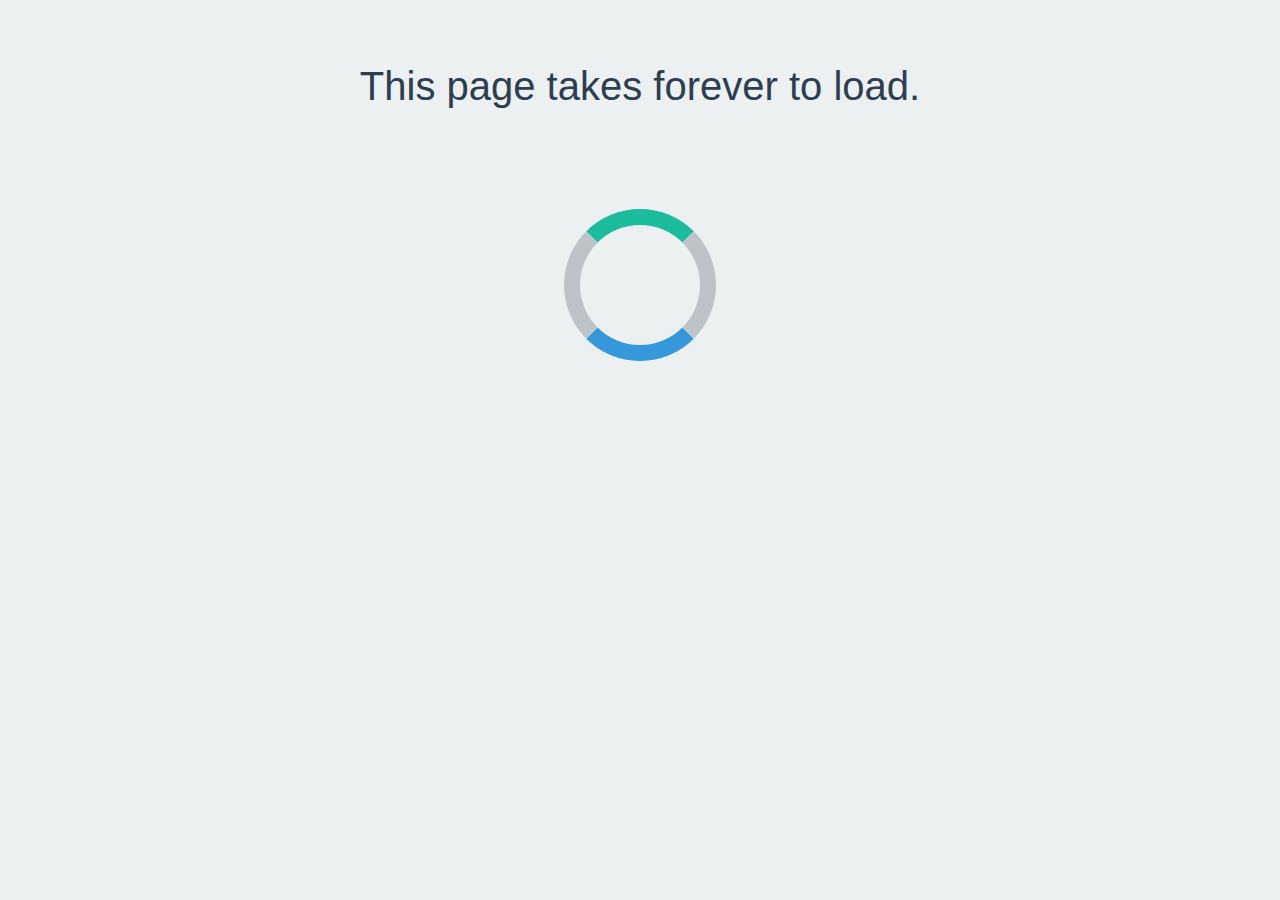
<file: css-loading-icon/index.html>
<!DOCTYPE html>
<html lang="en">
<head>
  <meta charset="UTF-8">
  <meta name="viewport" content="width=device-width, initial-scale=1.0">
  <meta http-equiv="X-UA-Compatible" content="ie=edge">
  <link rel="stylesheet" href="main.css">
  <title>CSS Loading Icon</title>
</head>
<body>
  <div class="container">
    <h1>This page takes forever to load.</h1>
    <div class="loader"></div>
    <h2>It never loads, you silly goose!</h2>
  </div>
</body>
</html>
</file>
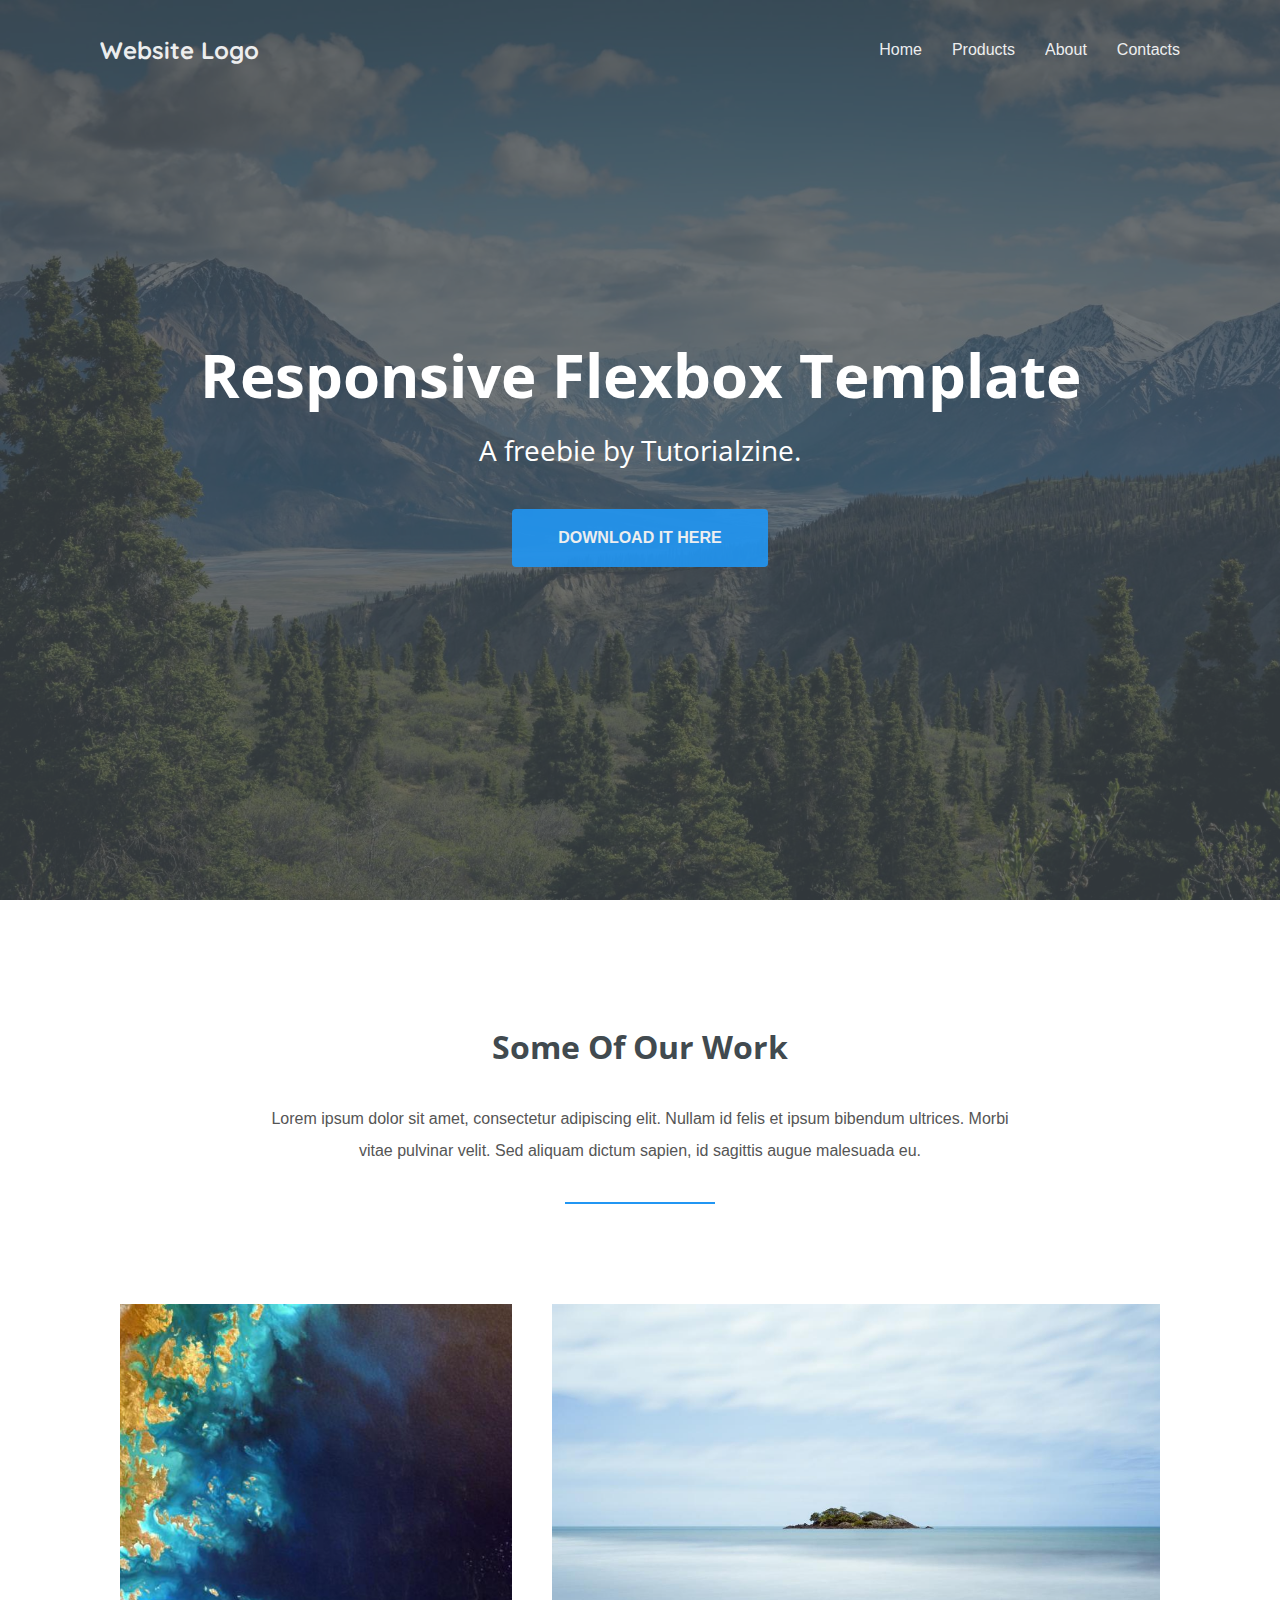
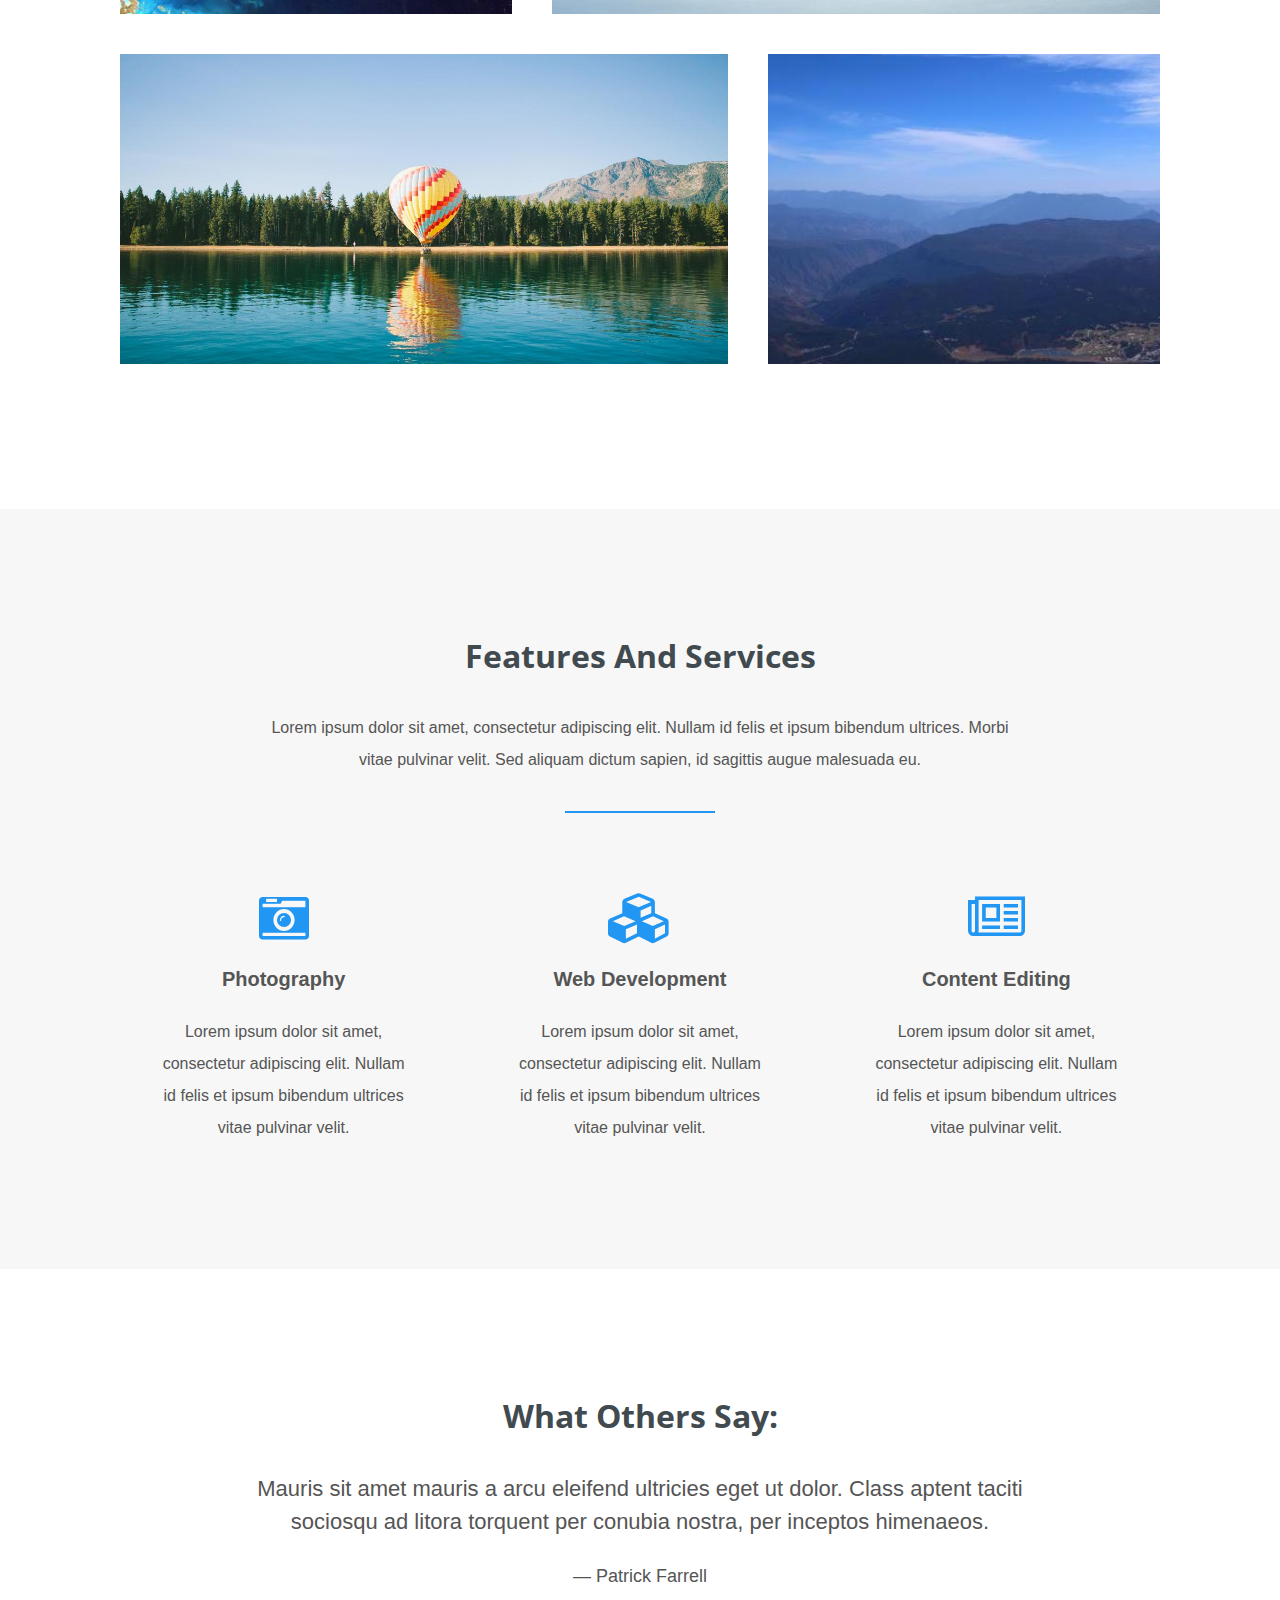
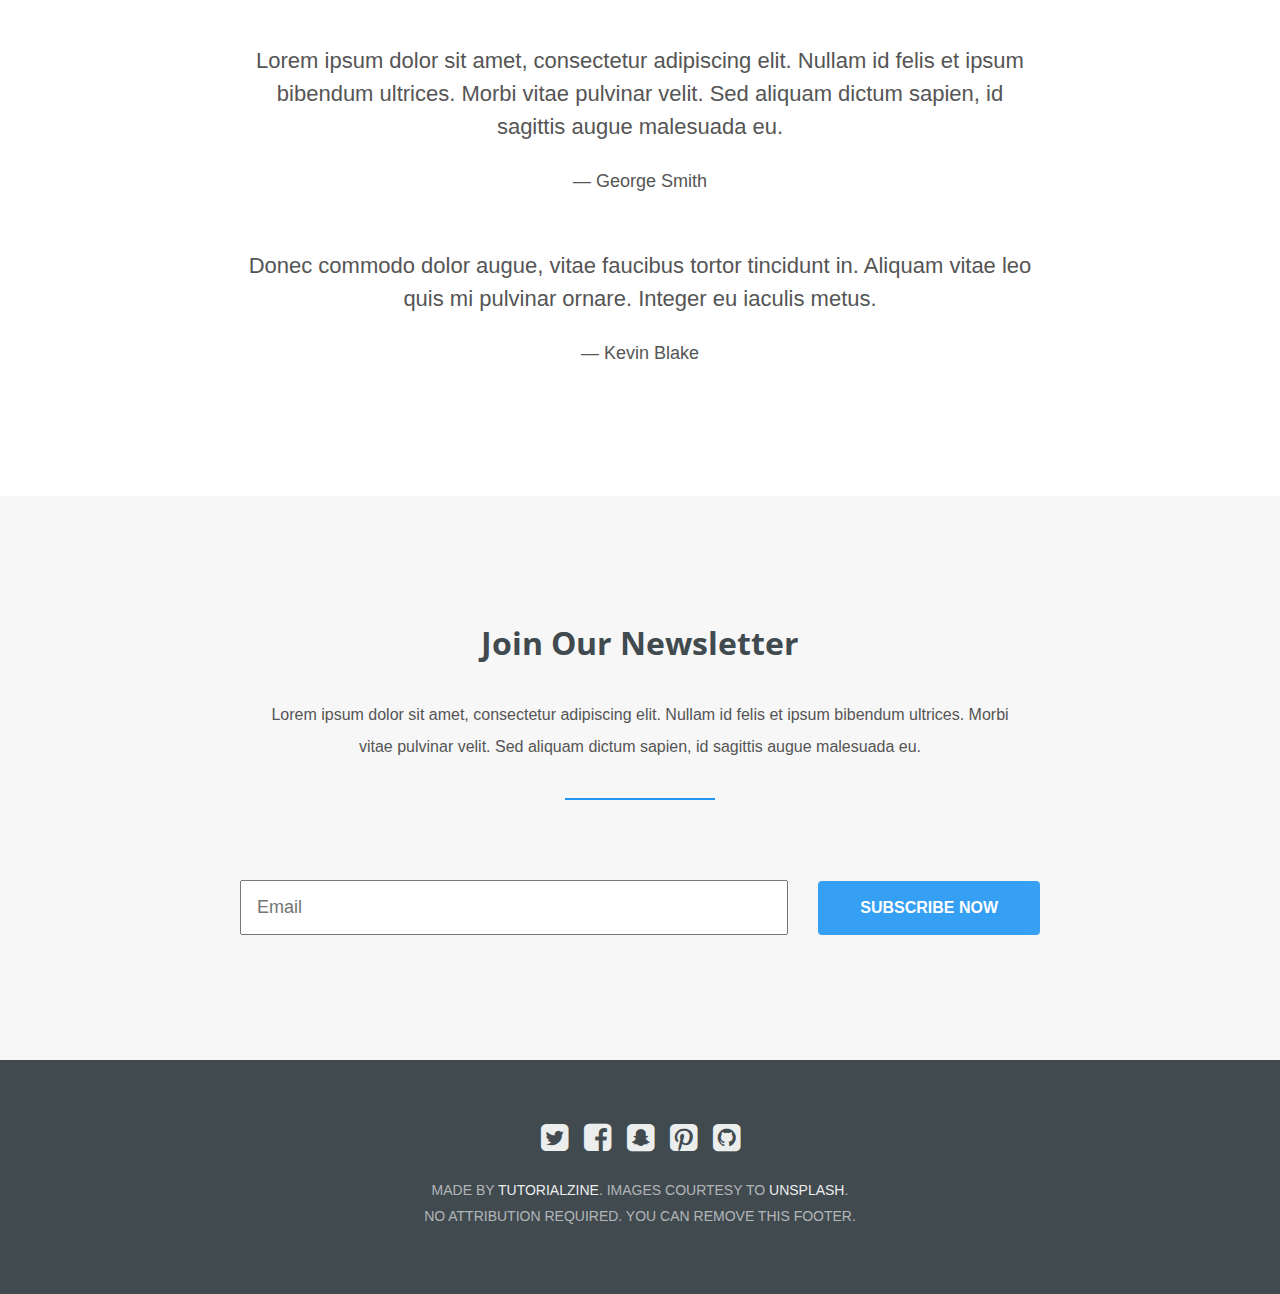
<file: flexbox-template/index.html>
<!DOCTYPE html>
<html>
<head>
    <meta charset="utf-8">
    <meta http-equiv="X-UA-Compatible" content="IE=edge">
    <meta name="viewport" content="width=device-width, initial-scale=1">
    <title>Responsive Landing Page Template With Flexbox</title>

	<link href="https://fonts.googleapis.com/css?family=Open+Sans" rel="stylesheet">
	<link href="https://fonts.googleapis.com/css?family=Quicksand" rel="stylesheet">
    <link rel="stylesheet" href="http://maxcdn.bootstrapcdn.com/font-awesome/4.6.0/css/font-awesome.min.css">
    <link rel="stylesheet" href="assets/css/styles.css">

</head>

<body>

	<header>
		<h2><a href="#">Website Logo</a></h2>
		<nav>
			<li><a href="#">Home</a></li>
			<li><a href="#">Products</a></li>
			<li><a href="#">About</a></li>
			<li><a href="#">Contacts</a></li>
		</nav>
	</header>


	<section class="hero">
		<div class="background-image" style="background-image: url(assets/img/hero.jpg);"></div>
		<h1>Responsive Flexbox Template</h1>
		<h3>A freebie by Tutorialzine.</h3>
		<a href="http://tutorialzine.com/2016/06/freebie-landing-page-template-with-flexbox/" class="btn">Download it Here</a>
	</section>


	<section class="our-work">
		<h3 class="title">Some of our work</h3>
		<p>Lorem ipsum dolor sit amet, consectetur adipiscing elit. Nullam id felis et ipsum bibendum ultrices. Morbi vitae pulvinar velit. Sed aliquam dictum sapien, id sagittis augue malesuada eu.</p>
		<hr>

		<ul class="grid">
			<li class="small" style="background-image: url(assets/img/coast.jpg);"></li>
			<li class="large" style="background-image: url(assets/img/island.jpg);"></li>
			<li class="large" style="background-image: url(assets/img/balloon.jpg);"></li>
			<li class="small" style="background-image: url(assets/img/mountain.jpg);"></li>
		</div>
	</section>
	

	<section class="features">
		<h3 class="title">Features and services</h3>
		<p>Lorem ipsum dolor sit amet, consectetur adipiscing elit. Nullam id felis et ipsum bibendum ultrices. Morbi vitae pulvinar velit. Sed aliquam dictum sapien, id sagittis augue malesuada eu.</p>
		<hr>

		<ul class="grid">
			<li>
				<i class="fa fa-camera-retro"></i>
				<h4>Photography</h4>
				<p>Lorem ipsum dolor sit amet, consectetur adipiscing elit. Nullam id felis et ipsum bibendum ultrices vitae pulvinar velit.</p>
			</li>
			<li>
				<i class="fa fa-cubes"></i>
				<h4>Web Development</h4>
				<p>Lorem ipsum dolor sit amet, consectetur adipiscing elit. Nullam id felis et ipsum bibendum ultrices vitae pulvinar velit.</p>
			</li>
			<li>
				<i class="fa fa-newspaper-o"></i>
				<h4>Content Editing</h4>
				<p>Lorem ipsum dolor sit amet, consectetur adipiscing elit. Nullam id felis et ipsum bibendum ultrices vitae pulvinar velit.</p>
			</li>
		</div>
	</section>


	<section class="reviews">
		<h3 class="title">What others say:</h3>

		<p class="quote">Mauris sit amet mauris a arcu eleifend ultricies eget ut dolor. Class aptent taciti sociosqu ad litora torquent per conubia nostra, per inceptos himenaeos.</p>
		<p class="author">— Patrick Farrell</p>

		<p class="quote">Lorem ipsum dolor sit amet, consectetur adipiscing elit. Nullam id felis et ipsum bibendum ultrices. Morbi vitae pulvinar velit. Sed aliquam dictum sapien, id sagittis augue malesuada eu.</p>
		<p class="author">— George Smith</p>

		<p class="quote">Donec commodo dolor augue, vitae faucibus tortor tincidunt in. Aliquam vitae leo quis mi pulvinar ornare. Integer eu iaculis metus.</p>
		<p class="author">— Kevin Blake</p>

		
	</section>


	<section class="contact">
		<h3 class="title">Join our newsletter</h3>	
		<p>Lorem ipsum dolor sit amet, consectetur adipiscing elit. Nullam id felis et ipsum bibendum ultrices. Morbi vitae pulvinar velit. Sed aliquam dictum sapien, id sagittis augue malesuada eu.</p>
		<hr>

		<form>
			<input type="email" placeholder="Email">
			<a href="#" class="btn">Subscribe now</a>
		</form>
	</section>

	<footer>
		<ul>
			<li><a href="#"><i class="fa fa-twitter-square"></i></a></li>
			<li><a href="#"><i class="fa fa-facebook-square"></i></a></li>
			<li><a href="#"><i class="fa fa-snapchat-square"></i></a></li>
			<li><a href="#"><i class="fa fa-pinterest-square"></i></a></li>
			<li><a href="#"><i class="fa fa-github-square""></i></a></li>
		</ul>
		<p>Made by <a href="http://tutorialzine.com/" target="_blank">tutorialzine</a>. images courtesy to <a href="http://unsplash.com/" target="_blank">unsplash</a>.</p>
		<p>No attribution required. you can remove this footer.</p>
	</footer>

</body>

</html>
</file>
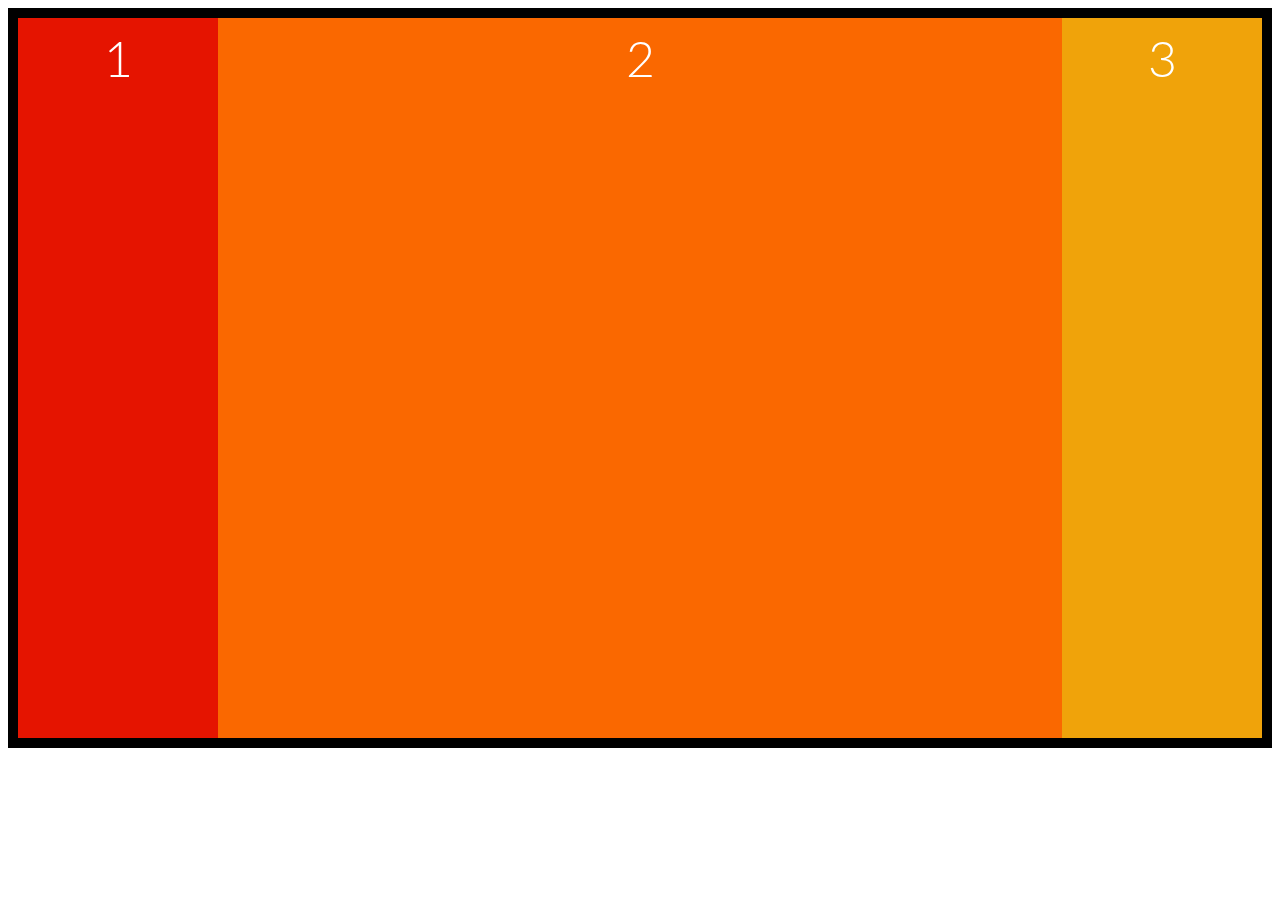
<file: flexbox/index.html>
<!DOCTYPE html>
<html lang="en">
<head>
  <meta charset="UTF-8">
  <meta name="viewport" content="width=device-width, initial-scale=1.0">
  <meta http-equiv="X-UA-Compatible" content="ie=edge">
  <link rel="stylesheet" href="main.css">
  <title>Flexbox</title>
</head>
<body>
  <div class="container">
    <!-- <div class="box">I am in the middle!</div> -->
    <div class="box box1">1</div>
    <div class="box box2">2</div>
    <div class="box box3">3</div>
    <!-- <div class="box box4">4</div>
    <div class="box box5">5</div>
    <div class="box box6">6</div>
    <div class="box box7">7</div>
    <div class="box box8">8</div>
    <div class="box box9">9</div> -->
  </div>
</body>
</html>
</file>
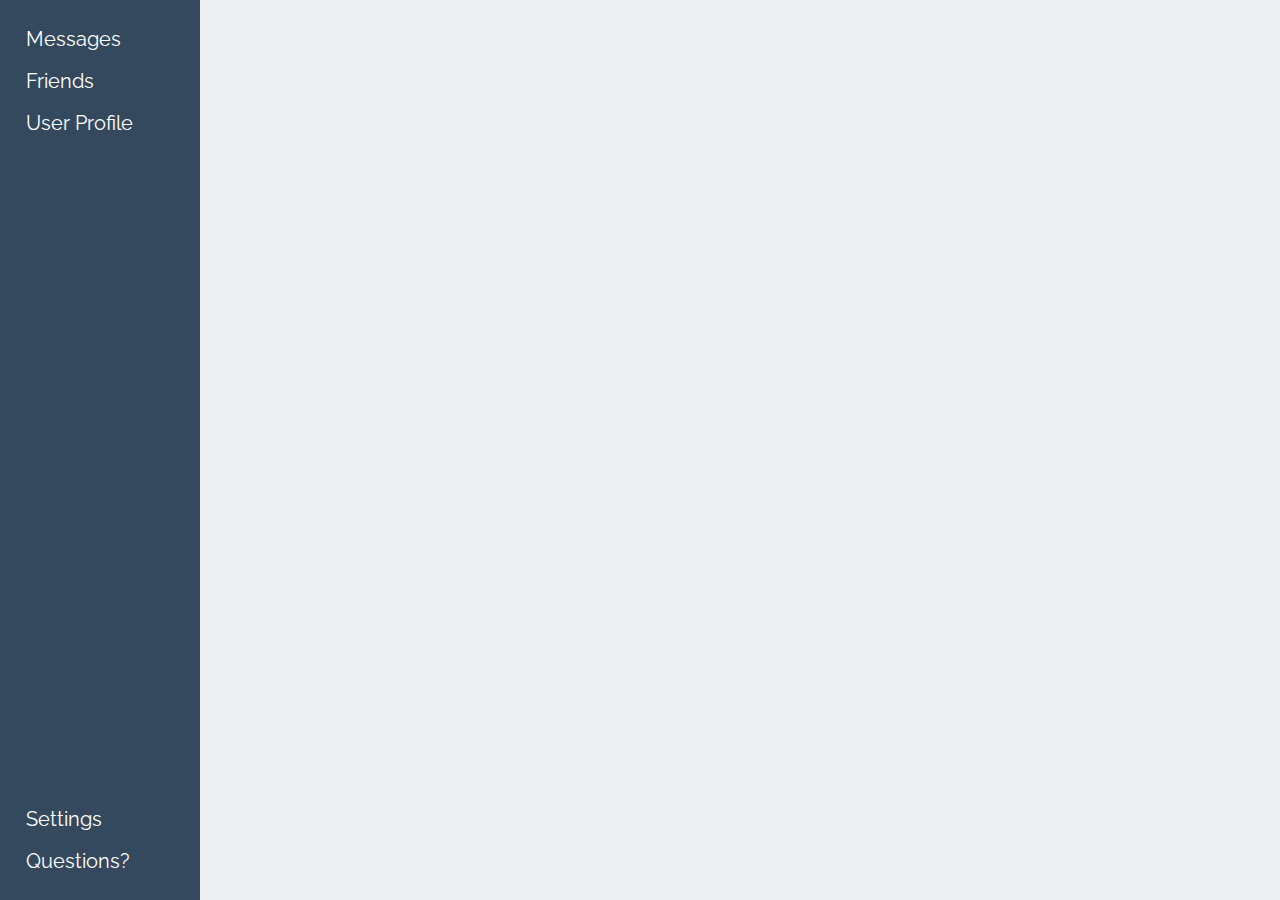
<file: flexercise39/index.html>
<!DOCTYPE html>
<html lang="en">
<head>
  <meta charset="UTF-8">
  <meta name="viewport" content="width=device-width, initial-scale=1.0">
  <meta http-equiv="X-UA-Compatible" content="ie=edge">
  <link rel="stylesheet" href="main.css">
  <title>Flexercise 39</title>
</head>
<body>
  <div class="sidebar">
    <!-- This section shoudl be at the top-->
    <div class="section">
      <div class="item">Messages</div>
      <div class="item">Friends</div>
      <div class="item">User Profile</div>
    </div>
    <!-- This section should be at the bottom -->
    <div class="section">
      <div class="item">Settings</div>
      <div class="item">Questions?</div>
    </div>
  </div>
</body>
</html>
</file>
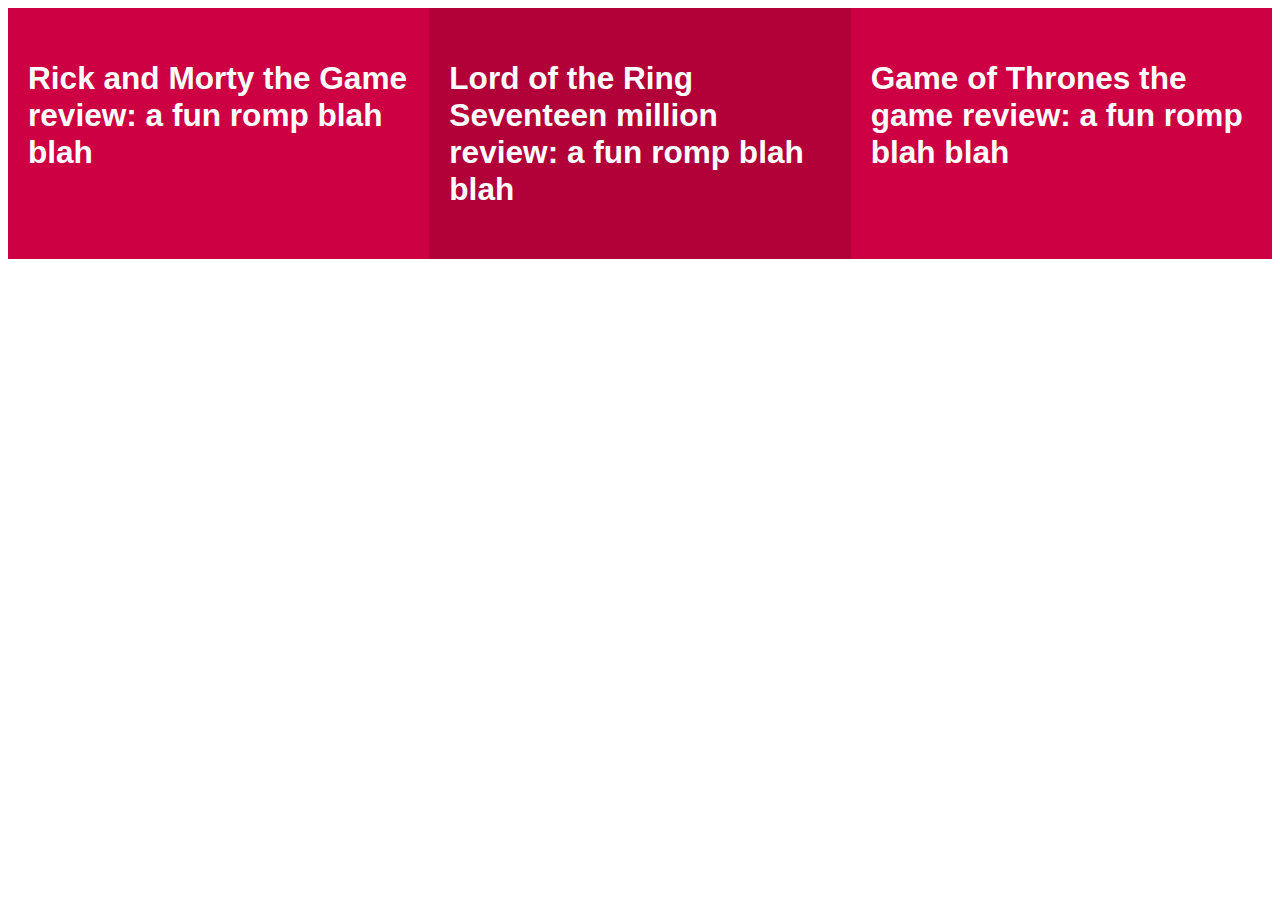
<file: flexercise49/index.html>
<!DOCTYPE html>
<html lang="en">
<head>
  <meta charset="UTF-8">
  <meta name="viewport" content="width=device-width, initial-scale=1.0">
  <meta http-equiv="X-UA-Compatible" content="ie=edge">
  <link rel="stylesheet" href="main.css">
  <title>Flexercise 49</title>
</head>
<body>
  <div class="container">
    <div class="box">
      <h3>Rick and Morty the Game review: a fun romp blah blah</h3>
    </div>
    <div class="box middle">
      <h3>Lord of the Ring Seventeen million review: a fun romp blah blah</h3>
    </div>
    <div class="box">
      <h3>Game of Thrones the game review: a fun romp blah blah</h3>
    </div>
  </div>
</body>
</html>
</file>
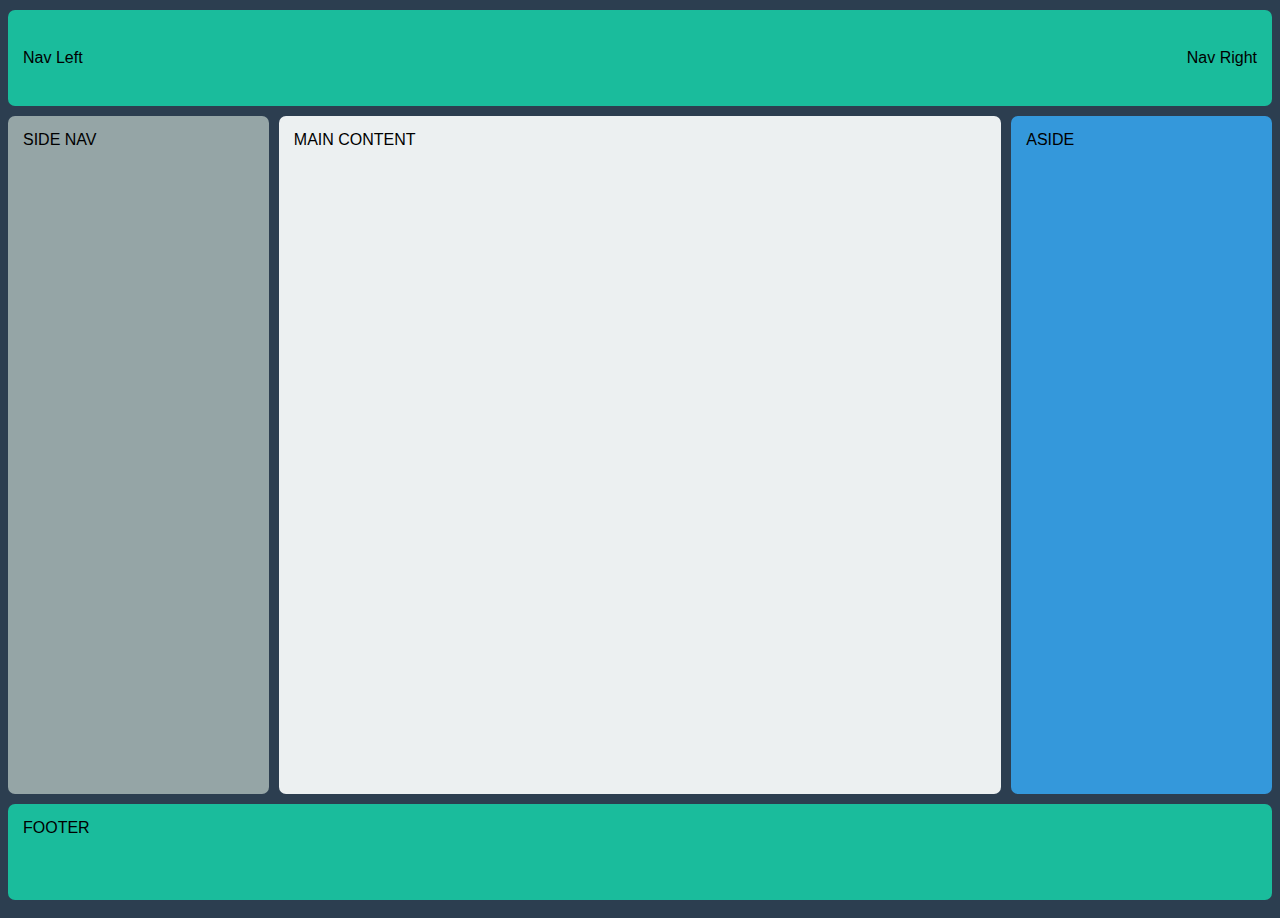
<file: holygraillayout/index.html>
<!DOCTYPE html>
<html lang="en">
<head>
  <meta charset="UTF-8">
  <meta name="viewport" content="width=device-width, initial-scale=1.0">
  <meta http-equiv="X-UA-Compatible" content="ie=edge">
  <link rel="stylesheet" href="main.css">
  <title>The Holy Grail Layout with Flexbox</title>
</head>
<body>
  <header>
    <a href="">Nav Left</a>
    <a href="">Nav Right</a>
  </header>
  <main>
    <article>MAIN CONTENT</article>
    <nav>SIDE NAV</nav>
    <aside>ASIDE</aside>
  </main>
  <footer>FOOTER</footer>
</body>
</html>
</file>
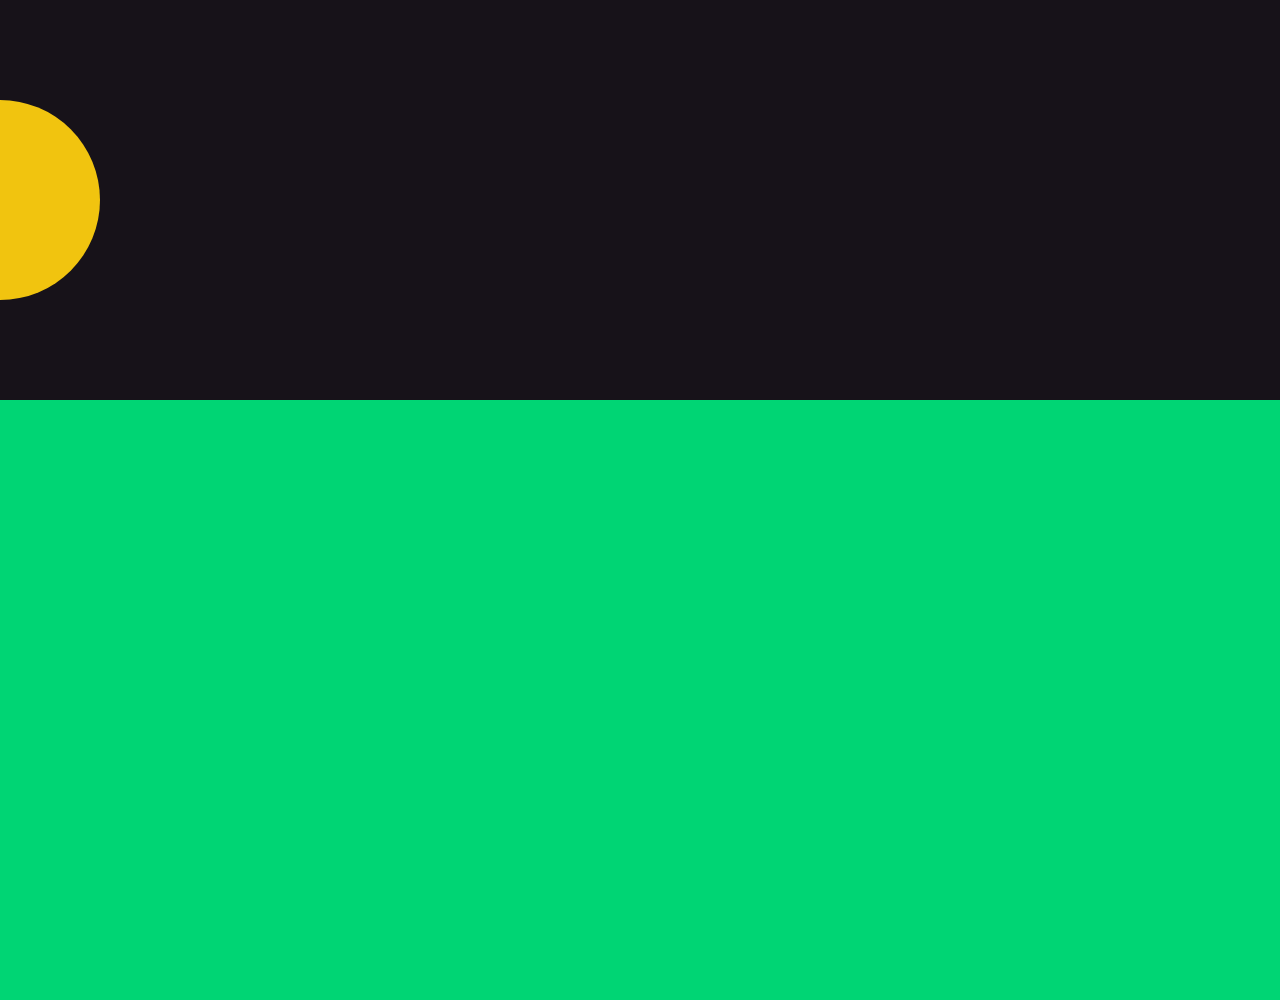
<file: keyframes/index.html>
<!DOCTYPE html>
<html lang="en">
<head>
  <meta charset="UTF-8">
  <meta name="viewport" content="width=device-width, initial-scale=1.0">
  <meta http-equiv="X-UA-Compatible" content="ie=edge">
  <link rel="stylesheet" href="main.css">
  <title>Keyframes Sun Business</title>
</head>
<body>
  <div class="sun"></div>
  <div class="grass"></div>
</body>
</html>
</file>
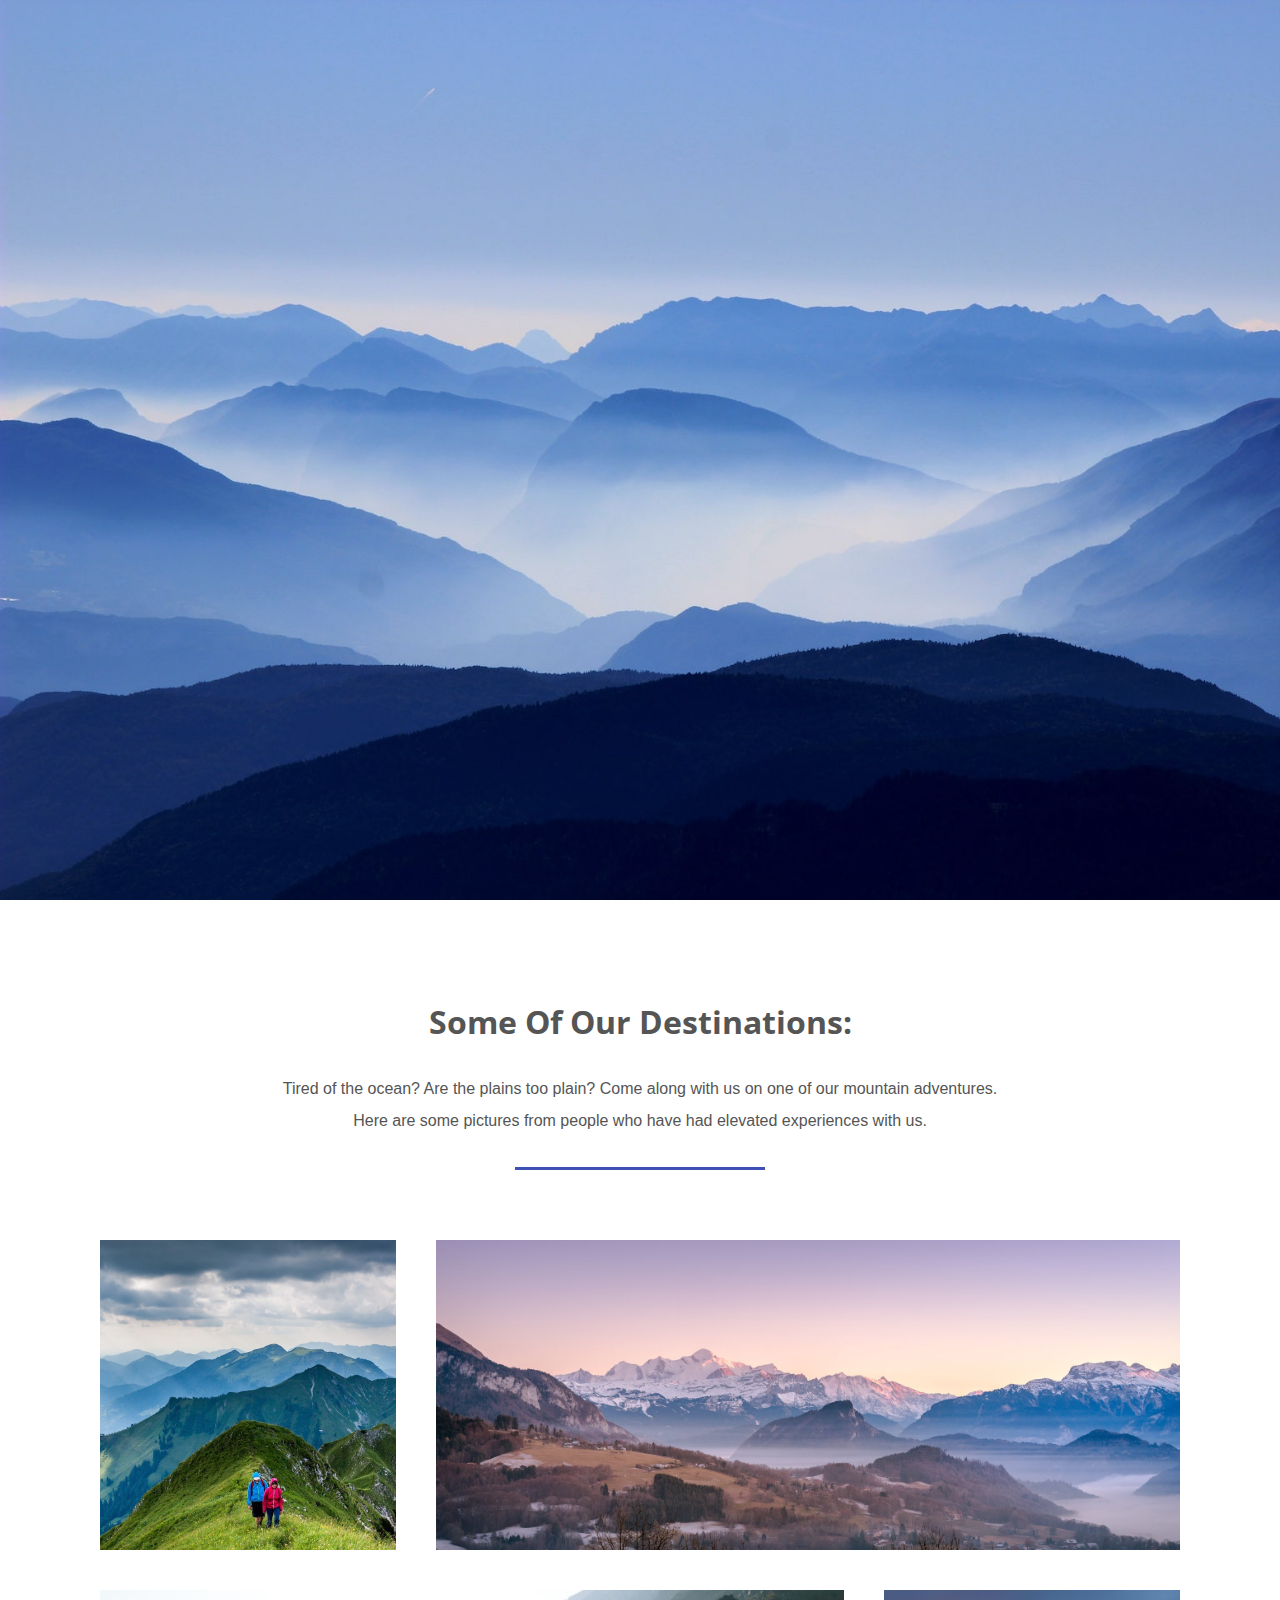
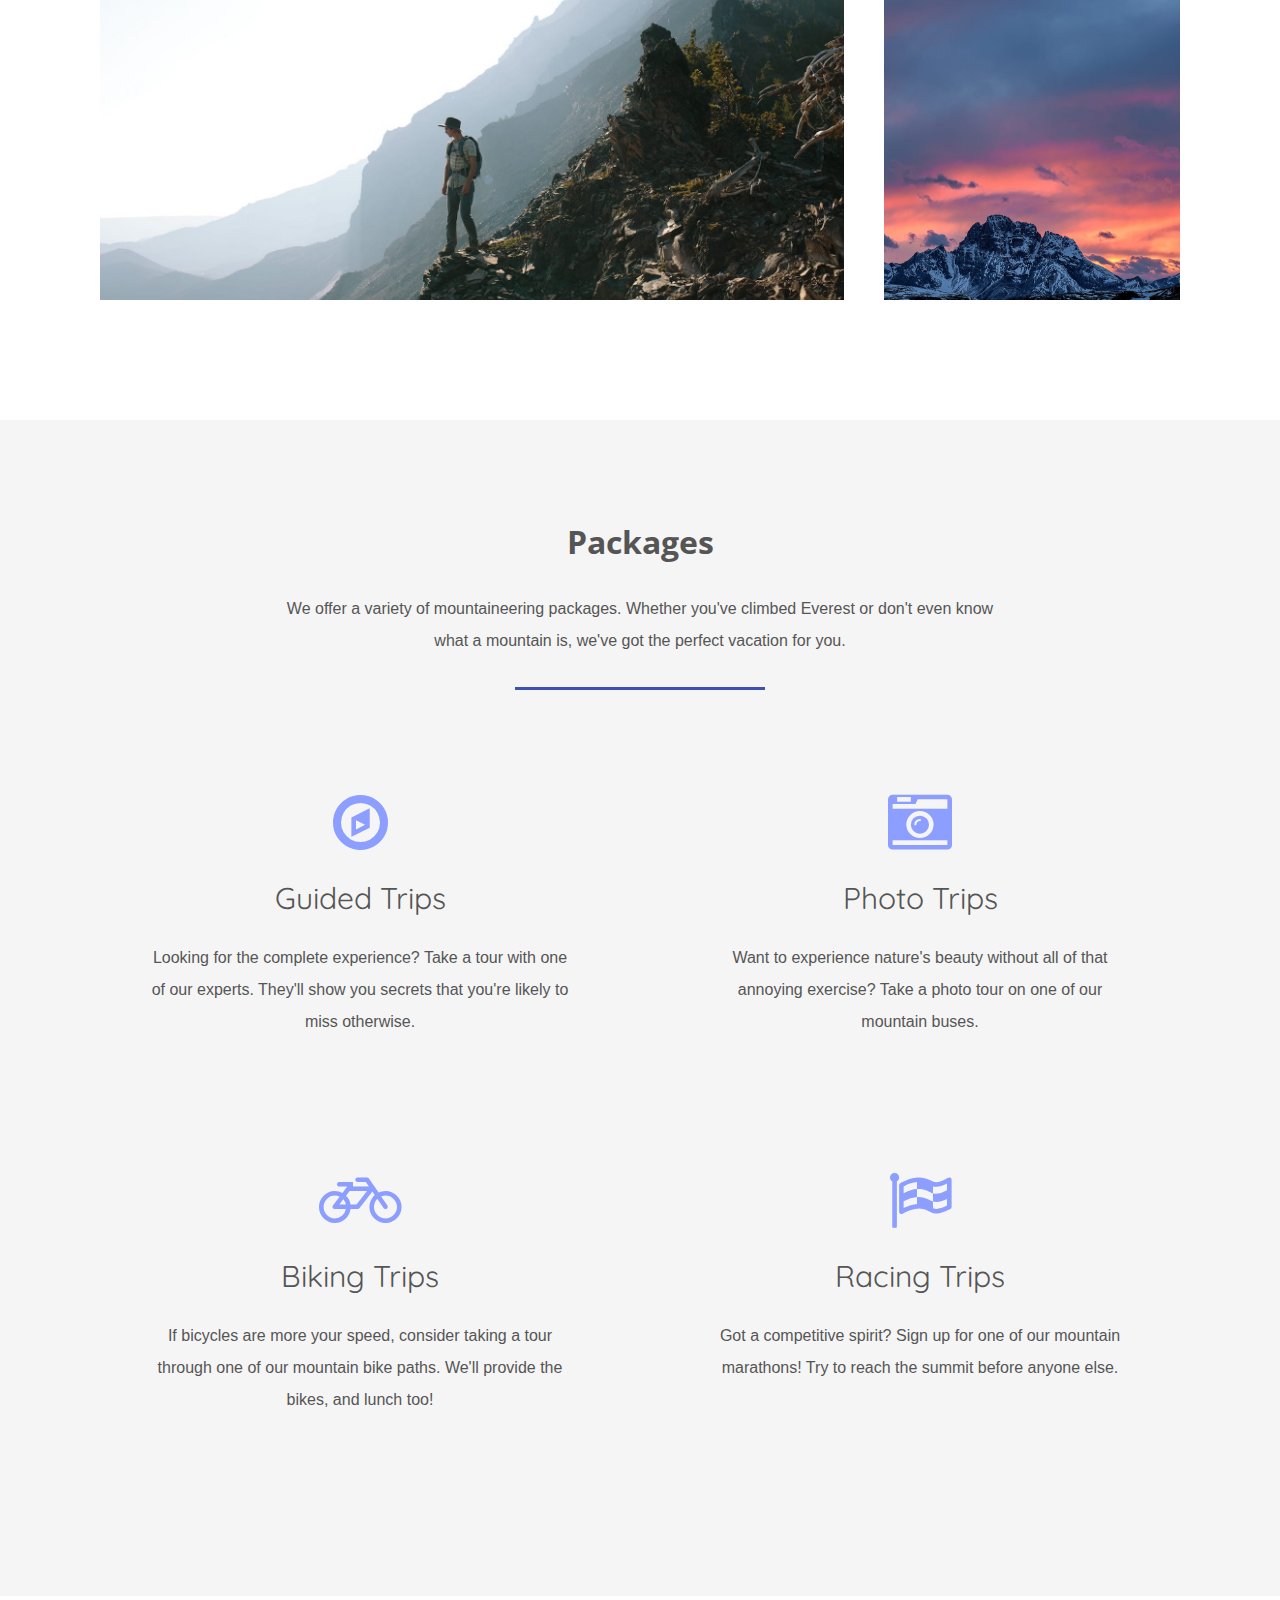
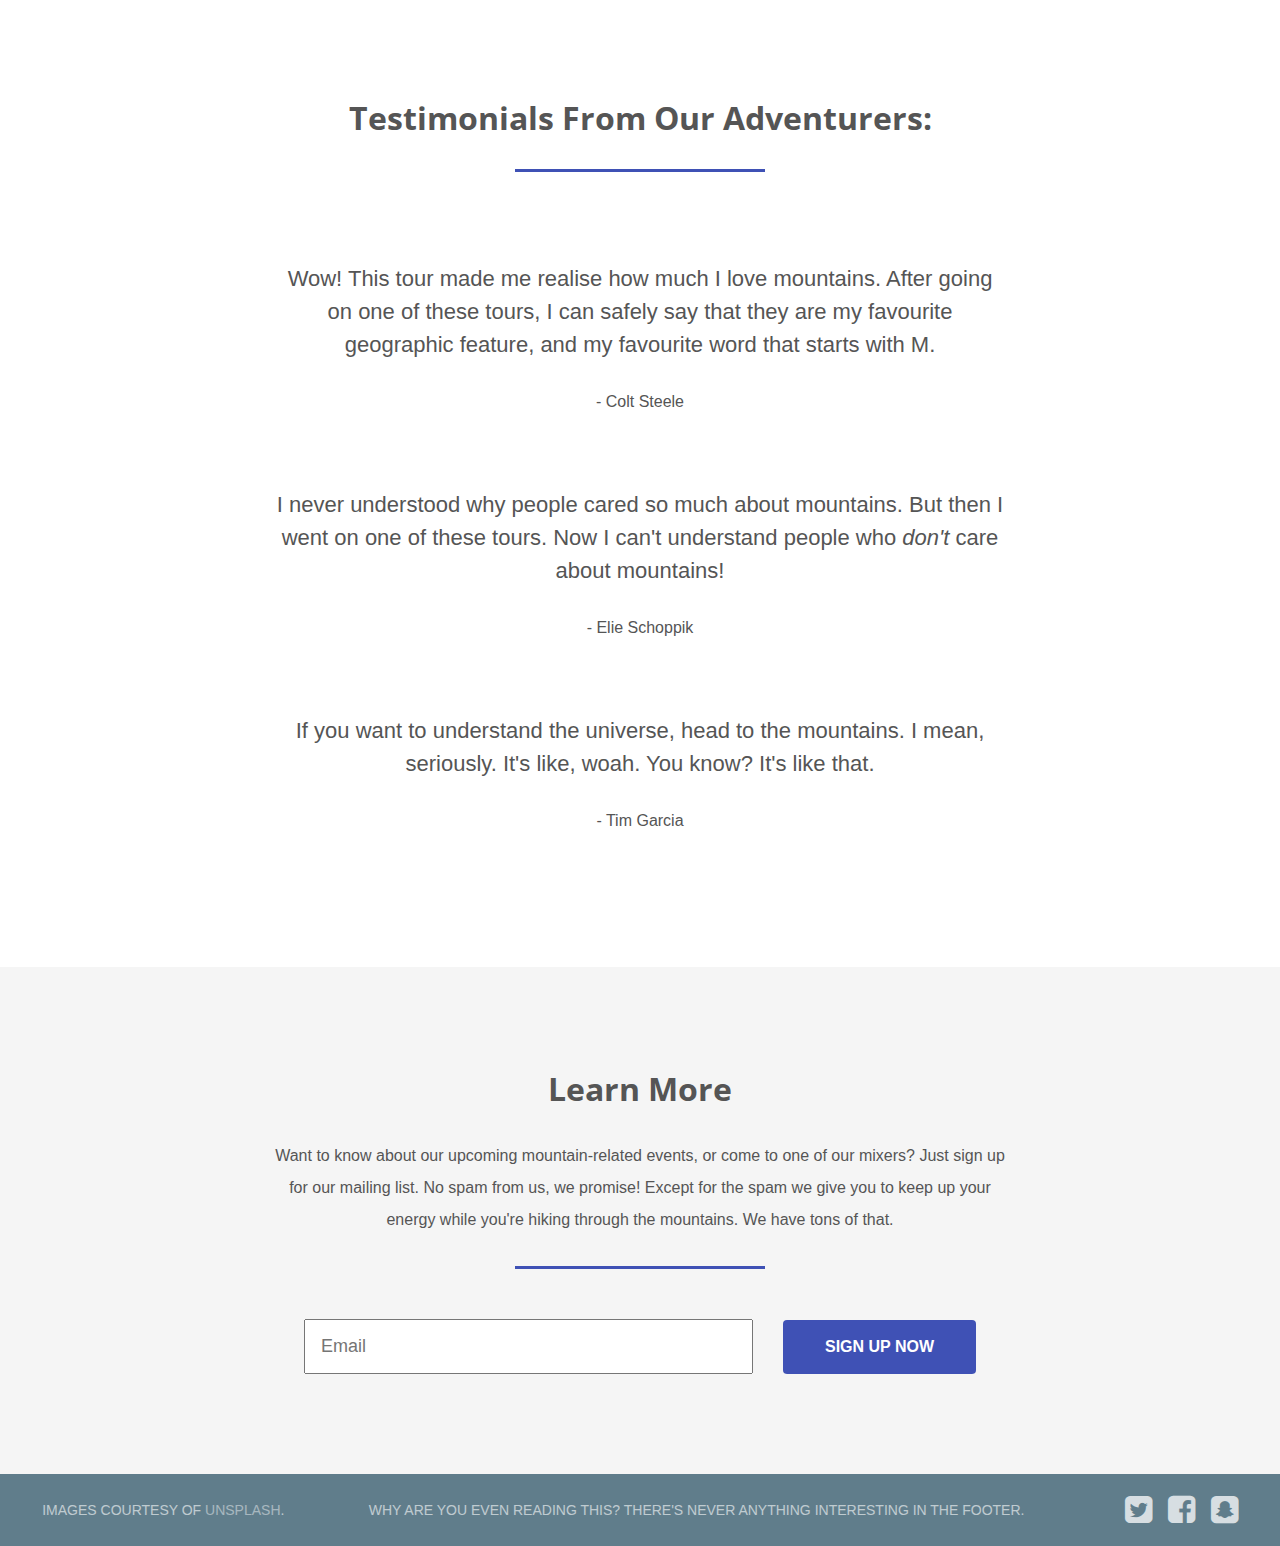
<file: startup-site/index.html>
<!DOCTYPE html>
<html>
<head>
    <meta charset="utf-8">
    <meta http-equiv="X-UA-Compatible" content="IE=edge">
    <meta name="viewport" content="width=device-width, initial-scale=1">
    <title>Mountain Travel</title>

	  <link href="https://fonts.googleapis.com/css?family=Open+Sans" rel="stylesheet">
	  <link href="https://fonts.googleapis.com/css?family=Quicksand" rel="stylesheet">
    <link rel="stylesheet" href="http://maxcdn.bootstrapcdn.com/font-awesome/4.6.0/css/font-awesome.min.css">
    <link rel="stylesheet" href="assets/css/styles.css">
</head>

<body>

	<header>
		<h2><a href="#">Mountain Travel</a></h2>
		<nav>
			<li><a href="#">Tours</a></li>
			<li><a href="#">About</a></li>
			<li><a href="#">Contact Us</a></li>
		</nav>
	</header>


	<section class="hero">
		<div class="background-image" style="background-image: url(assets/img/main.jpg);"></div>
    <div class="hero-content-area">
      <h1>Mountain Travel</h1>
      <h3>Unmissable Adventure Tours Around The World</h3>
      <a href="#" class="btn">Contact Us Now</a>
    </div>
	</section>

  <section class="destinations">
    <h3 class="title">Some of our destinations:</h3>
    <p>Tired of the ocean? Are the plains too plain? Come along with us on one of our mountain adventures. Here are some pictures from people who have had elevated experiences with us.</p>
    <hr>
    <ul class="grid">
      <li class="small" style="background-image: url(assets/img/mountain1.jpg)"></li>
      <li class="large" style="background-image: url(assets/img/mountain2.jpg)"></li>
      <li class="large" style="background-image: url(assets/img/mountain3.jpg)"></li>
      <li class="small" style="background-image: url(assets/img/mountain4.jpg)"></li>
    </ul>
  </section>

  <section class="packages">
    <h3 class="title">Packages</h3>
    <p>We offer a variety of mountaineering packages. Whether you've climbed Everest or don't even know what a mountain is, we've got the perfect vacation for you.</p>
    <hr>
    <ul class="grid">
      <li>
        <i class="fa fa-compass fa-4x"></i>
        <h4>Guided Trips</h4>
        <p>Looking for the complete experience? Take a tour with one of our experts. They'll show you secrets that you're likely to miss otherwise.</p>
      </li>
      <li>
        <i class="fa fa-camera-retro fa-4x"></i>
        <h4>Photo Trips</h4>
        <p>Want to experience nature's beauty without all of that annoying exercise? Take a photo tour on one of our mountain buses.</p>
      </li>
      <li>
        <i class="fa fa-bicycle fa-4x"></i>
        <h4>Biking Trips</h4>
        <p>If bicycles are more your speed, consider taking a tour through one of our mountain bike paths. We'll provide the bikes, and lunch too!</p>
      </li>
      <li>
        <i class="fa fa-flag-checkered fa-4x"></i>
        <h4>Racing Trips</h4>
        <p>Got a competitive spirit? Sign up for one of our mountain marathons! Try to reach the summit before anyone else.</p>
      </li>
    </ul>
  </section>

  <section class="testimonials">
    <h3 class="title">Testimonials from our adventurers:</h3>
    <hr>
    <p class="quote">Wow! This tour made me realise how much I love mountains. After going on one of these tours, I can safely say that they are my favourite geographic feature, and my favourite word that starts with M.</p>
    <p class="author">- Colt Steele</p>
    <p class="quote">I never understood why people cared so much about mountains. But then I went on one of these tours. Now I can't understand people who <em>don't</em> care about mountains!</p>
    <p class="author">- Elie Schoppik</p>
    <p class="quote">If you want to understand the universe, head to the mountains. I mean, seriously. It's like, woah. You know? It's like that.</p>
    <p class="author">- Tim Garcia</p>
  </section>

  <section class="contact">
    <h3 class="title">Learn more</h3>
    <p>Want to know about our upcoming mountain-related events, or come to one of our mixers? Just sign up for our mailing list. No spam from us, we promise! Except for the spam we give you to keep up your energy while you're hiking through the mountains. We have tons of that.</p>
    <hr>
    <form>
      <input type="email" placeholder="Email">
      <a href="" class="btn">Sign up now</a>
    </form>
  </section>

  <footer>
    <p>Images courtesy of <a href="http://unsplash.com">unsplash</a>.</p>
    <p>Why are you even reading this? There's never anything interesting in the footer.</p>
    <ul>
      <li><a href="#"><i class="fa fa-twitter-square fa-2x"></i></a></li>
      <li><a href="#"><i class="fa fa-facebook-square fa-2x"></i></a></li>
      <li><a href="#"><i class="fa fa-snapchat-square fa-2x"></i></a></li>
    </ul>
  </footer>


</body>

</html>
</file>
<file: css-loading-icon/main.css>
html {
  background: #ecf0f1;
}

body, h1, h2 {
  font-family: Helvetica, Sans-serif;
  color: #2c3e50;
  margin:0;
  padding:0;
  font-weight:300;
}

h1 {
  font-size: 40px;
}

h2 {
  font-size: 36px;
  opacity: 0;
  animation: appear 1s 3s forwards;
}

.container{
  margin:4em;
  text-align: center;
}

.loader {
  margin:auto;
  margin-top: 100px;
  margin-bottom: 100px;
  border: 16px solid #bdc3c7;
  width: 120px;
  height: 120px;
  border-top-color: #1abc9c;
  border-bottom-color: #3498db;
  border-radius: 50%;
  animation: coloredspin 2s linear infinite;
}

@keyframes spin {
  0%{
    transform: rotate(0deg);
  }
  100%{
    transform: rotate(360deg);
  }
}

@keyframes coloredspin {
  0%{
    transform: rotate(0deg) scale(1);
    border-top-color: #1abc9c;
    border-bottom-color: #1abc9c;
  }
  25% {
    border-top-color: #2ecc71;
    border-bottom-color: #2ecc71;
  }
  50% {
    transform: rotate(360deg) scale(1.05);
    border-top-color: #3498db;
    border-bottom-color: #3498db;
  }
  75% {
    border-top-color: #9b59b6;
    border-bottom-color: #9b59b6;
  }
  100%{
    transform: rotate(720deg) scale(1);
    border-top-color: #1abc9c;
    border-bottom-color: #1abc9c;
  }
}

@keyframes appear {
  0%{
    opacity: 0;
  }
  100%{
    opacity: 1;
  }
}
</file>
<file: flexbox-template/assets/css/styles.css>
/*-------------
 	General
-------------*/

*{
	margin: 0;
	padding: 0;
	box-sizing: border-box;
}

html{
	font: normal 16px sans-serif;
	color: #555;
}

ul, nav{
	list-style: none;
}

a{
	text-decoration: none;
	color: inherit;
	cursor: pointer;

	opacity: 0.9;
}

a:hover{
	opacity: 1;
}

a.btn{
	color: #fff;
	border-radius: 4px;
	text-transform: uppercase;
	background-color: #2196F3;
	font-weight: 800;
	text-align: center;
}

hr{
	width: 150px;
	height: 2px;
	background-color: #2196F3;
	border: 0;
	margin-bottom: 80px;
}

section{
	display: flex;
	flex-direction: column;
	align-items: center;

	padding: 125px 100px;
}

@media (max-width: 1000px){

	section{
		padding: 100px 50px;
	}

}

@media (max-width: 600px){

	section{
		padding: 80px 30px;
	}

}

section h3.title{
	color: #414a4f;
	text-transform: capitalize; 
	font: bold 32px 'Open Sans', sans-serif;
	margin-bottom: 35px;
	text-align: center;
}

section p{
	max-width: 800px;
	text-align: center;
	margin-bottom: 35px;
	padding: 0 20px;
	line-height: 2;
}

ul.grid{
	width: 100%;
	display: flex;
	flex-wrap: wrap;
	justify-content: center;
}


/*-------------
 	Header
-------------*/

header{
	position: absolute;
	top: 0;
	left: 0;
	z-index: 10;
	width: 100%;
	display: flex;
	justify-content: space-between;
	align-items: center;
	color: #fff;
	padding: 35px 100px 0;
}

header h2{
	font-family: 'Quicksand', sans-serif;
}

header nav{
	display: flex;
}

header nav li{
	margin: 0 15px;
}

header nav li:first-child{
	margin-left: 0;	
}

header nav li:last-child{
	margin-right: 0;	
}



@media (max-width: 1000px){
	header{
		padding: 20px 50px;
	}
}


@media (max-width: 700px){
	header{
		flex-direction: column;		
	}

	header h2{
		margin-bottom: 15px;
	}
}



/*----------------
 	Hero Section
----------------*/

.hero{
	position: relative;
	justify-content: center;
	min-height: 100vh;
	color: #fff;
	text-align: center;
}

.hero .background-image{
	position: absolute;
	top: 0;
	left: 0;
	width: 100%;
	height: 100%;
	background-size: cover;
	background-color: #2196F3;
	z-index: -1;
}

.hero .background-image:after{
	content: '';
	position: absolute;
	top: 0;
	left: 0;
	width: 100%;
	height: 100%;
	background-color: #414a4f;
	opacity: 0.75;
}

.hero h1{
	font: bold 60px 'Open Sans', sans-serif;
	margin-bottom: 15px;
}

.hero h3{
	font: normal 28px 'Open Sans', sans-serif;
	margin-bottom: 40px;
}

.hero a.btn{
	padding: 20px 46px;
}

@media (max-width: 800px){

	.hero{
		min-height: 600px;
	}

	.hero h1{
		font-size: 48px;
	}

	.hero h3{
		font-size: 24px;
	}

	.hero a.btn{
		padding: 15px 40px;
	}

}



/*--------------------
 	Our Work Section
---------------------*/

.оur-work{
	background-color: #fff;
}

.our-work .grid li{
	padding: 20px;
	height: 350px;
	border-radius: 3px;

	background-clip: content-box;
	background-size: cover;
	background-position: center;
	background-color: #333;
}

.our-work .grid li.small{
	flex-basis: 40%;
}

.our-work .grid li.large{
	flex-basis: 60%;
}


@media (max-width: 1000px){

	.our-work .grid li.small,
	.our-work .grid li.large{
		flex-basis: 100%;
	}

}



/*----------------------
 	Features Section
----------------------*/

.features{
	background-color: #f7f7f7;
}

.features .grid li{
	padding: 0 30px;
	flex-basis: 33%;
	text-align: center;
}

.features .grid li i{
    font-size: 50px;
    color: #2196F3;
    margin-bottom: 25px;
}

.features .grid li h4{
	color: #555;
    font-size: 20px;
    margin-bottom: 25px;
}

.features .grid li p{
    margin: 0;
}

@media (max-width: 1000px){

	.features .grid li{
		flex-basis: 70%;
		margin-bottom: 65px;
	}

	.features .grid li:last-child{
		margin-bottom: 0;
	}

}


@media (max-width: 600px){

	.features .grid li{
		flex-basis: 100%;
	}

}



/*--------------------
 	Reviews Section
--------------------*/

.reviews{
	background-color: #fff;
}

.reviews .quote{
	text-align: center;
	width: 80%;
    font-size: 22px;
    font-weight: 300;
    line-height: 1.5;
    margin-bottom: 20px;
    padding: 0;
}

.reviews .author{
    font-size: 18px;
    margin-bottom: 50px;
}

.reviews .author:last-child{
    margin-bottom: 0;
}

@media (max-width: 1000px){

	.reviews .quote{
		font-size: 20px;
	}

	.reviews .author{
	    font-size: 16px;
	}

}



/*---------------------
 	Contact Section
---------------------*/

.contact{
	background-color: #f7f7f7;
}

.contact form{
	display: flex;
	align-items: center;
	justify-content: center;
	flex-wrap: wrap;

	max-width: 800px;
	width: 80%;
}

.contact form input{
	padding: 15px;
	flex: 1;
	margin-right: 30px;
	font-size: 18px;
	color: #555;
}

.contact form .btn{
	padding: 18px 42px;
}


@media (max-width: 800px){

	.contact form input{
		flex-basis: 100%;
		margin: 0 0 20px 0;
	}

}




/*-------------
 	Footer
-------------*/

footer{
	display: flex;
	flex-direction: column;
	align-items: center;
	text-align: center;
	color: #fff;
	background-color: #414a4f;
	padding: 60px 0;
}

footer ul{
	display: flex;
	margin-bottom: 25px;
	font-size: 32px;
}

footer ul li{
	margin: 0 8px;	
}

footer ul li:first-child{
	margin-left: 0;	
}

footer ul li:last-child{
	margin-right: 0;	
}

footer p{
	text-transform: uppercase;
	font-size: 14px;
	color: rgba(255,255,255,0.6);
	margin-bottom: 10px;
}

footer p a{
	color: #fff;
}

@media (max-width: 700px){

	footer{
		padding: 80px 15px;
	}

}


/* -- Demo ads -- */

@media (max-width: 1200px) {
	#bsaHolder{ display:none;}
}
</file>
<file: flexbox/main.css>
@import url('https://fonts.googleapis.com/css?family=Lato:100,300,400');

.container {
  display: flex;
  flex-wrap: nowrap;
  flex-direction: row;

  /*main axis*/
  /*justify-content: center;*/

   /*cross axis*/
  /*align-items: center;*/

  /*between rows*/
  /*align-content: space-around;*/


  height: 80vh;
  border: 10px solid black;
  /*overflow: hidden;*/
  font-family: 'Lato';
  font-weight: 300;
}

.box {
  font-size: 50px;
  color: white;
  padding: 10px;
  /*width: 200px;*/
  text-align: center;
  box-sizing: border-box;
  flex: 0 1 200px;
}

.box1 { background-color: #e51400; }
.box2 { background-color: #fa6800; flex: 2 1 500px; }
.box3 { background-color: #f0a30a; }
.box4 { background-color: #e3c800; }
.box5 { background-color: #a4c400; }
.box6 { background-color: #60a917; }
.box7 { background-color: #00aba9; }
.box8 { background-color: #1ba1e2; }
.box9 { background-color: #aa00ff; }
</file>
<file: flexercise39/main.css>
@import url('https://fonts.googleapis.com/css?family=Raleway:200');

body {
	margin: 0;
  background: #ecf0f1;
}

.sidebar {
  display: flex;
  flex-direction: column;
  justify-content: space-between;
  flex-wrap: wrap;
  height: 100vh;
  width: 15vw;
  min-width: 200px;
  font-family: raleway;
  background: #34495e;
}

.section {
  margin: 2vh 0 2vh 2vw;
}

.item {
  color: white;
  font-size: 20px;
  padding: 1vh 0;
}
</file>
<file: flexercise49/main.css>
.container {
  display: flex;
  flex-wrap: wrap;
}

.box {
  font-family: helvetica;
  font-size: 27px;
  padding: 20px;
  background: #cc0042;
  color: white;
  flex-basis: 200px;
  flex-grow: 1;
  transition: 0.3s background;
}

.box:hover {
  background: #ff0052;
}

.middle {
  background: #b20039;
}
</file>
<file: holygraillayout/main.css>
body {
  font-family: helvetica;
  display: flex;
  flex-direction: row;
  flex-wrap: wrap;
  background: #2c3e50;
  min-height: 100vh;
  margin-top: 10px;
}

a {
  text-decoration: none;
  color: black;
}

main > *, header, footer {
  padding: 15px;
  border-radius: 7px;
}

header {
  display: flex;
  justify-content: space-between;
  align-items: center;
  background: #1abc9c;
  margin-bottom: 10px;
  flex-basis: 100%;
}

main {
  display: flex;
  justify-content: space-between;
  margin-bottom: 10px;
  flex-basis: 100%;
}

footer {
  background: #1abc9c;
  margin-bottom: 10px;
  flex-basis: 100%;
}

article {
  background: #ecf0f1;
  min-height: 600px;
  flex-basis: 60%;
  flex-grow: 0;
  margin: 0 10px;
}

aside {
  flex-basis: 20%;
  background: #3498db;
}

nav {
  order: -1;
  flex-basis: 20%;
  background: #95a5a6;
}

@media screen and (max-width: 640px) {
  main {
    flex-direction: column;
    margin-bottom: 0;
  }
  article, nav, aside {
    flex-basis: auto;
    margin: 0 0 10px;
    flex-grow: 1;
  }
  nav {
    order: 0;
  }
}
</file>
<file: keyframes/main.css>
body {
  margin: 0 0 0 0;
  background-color: #171219;
  /*animation-name: skychange;
  animation-duration: 5s;
  animation-iteration-count: infinite;
  animation-fill-mode: forwards;
  animation-timing-function: linear;*/
  /* SHORTHAND FOR THE ABOVE */
  animation: skychange 5s infinite linear forwards 2s;
}

.grass {
  background: #00D574;
  height: 600px;
  width: 100%;
  position: absolute;
}

.sun {
  background: #f1c40f;
  width: 200px;
  height: 200px;
  margin: 100px;
  margin-left: -100px;
  border-radius: 50%;
  animation-name: sunchange;
  animation-duration: 5s;
  animation-iteration-count: infinite;
  animation-timing-function: linear;
}

@keyframes skychange {
  0% {
    background-color: #171219;
  }
  10% {
    background-color: #F0803C;
  }
  30% {
    background-color: #027BCE;
  }
  70% {
    background-color: #027BCE;
  }
  90% {
    background-color: #984447;
  }
  110% {
    background-color: #171219;
  }
}

@keyframes sunchange {
  0% {
    transform: translate(0vw, 40vh);
    background-color: orange;
  }
  25% {
    transform: translate(20vw, 5vh);
    background-color: yellow;
  }
  50% {
    transform: translate(40vw, -10vh);
  }
  75% {
    transform: translate(60vw, 5vh);
    background-color: yellow;
  }
  100% {
    transform: translate(80vw, 40vh);
    background-color: orange;
  }
}
</file>
<file: startup-site/assets/css/styles.css>
/*-------------
 	General
-------------*/

.hero, .destinations, .packages, .testimonials {
  /*display: none;*/
}

*{
	margin: 0;
	padding: 0;
	box-sizing: border-box;
}

html{
	font: normal 16px sans-serif;
	color: #555;
}

ul, nav {
  list-style: none;
}

a {
  text-decoration: none;
  opacity: 0.75;
  transition: .3s opacity;
  color: #fff;
}

a:hover {
  opacity: 1;
}

a.btn {
  border-radius: 4px;
  text-transform: uppercase;
  font-weight: bold;
  text-align: center;
  background-color: #3f51b5;
  opacity: 1;
}

section {
  display: flex;
  flex-direction: column;
  align-items: center;
  padding: 100px 80px;
}

section:not(.hero):nth-child(even) {
  background-color: #f5f5f5;
}

hr {
  width: 250px;
  height: 3px;
  background-color: #3f51b5;
  border: 0;
  margin-bottom: 50px;
}

section h3.title {
  text-transform: capitalize;
  font: bold 32px "Open Sans", sans-serif;
  margin-bottom: 30px;
  text-align: center;
}

section p {
  max-width: 775px;
  line-height: 2;
  padding: 0 20px;
  margin-bottom: 30px;
  text-align: center;
}

@media (max-width: 800px) {
  section {
    padding: 50px 20px;
  }
}


/*-------------
 	Header
-------------*/

header {
  position: absolute;
  width: 100%;
  display: flex;
  justify-content: space-between;
  align-items: center;
  padding: 35px 100px 0;
  animation: 1s fadein 0.5s forwards;
  opacity: 0;
  color: #fff;
  z-index: 1;
}

@keyframes fadein {
  100% {
    opacity: 1;
  }
}

header h2 {
  font-family: "Quicksand", sans-serif;
}

header nav {
  display: flex;
  margin-right: -15px;
}

header nav li {
  margin: 0 15px;
}

@media (max-width: 800px) {
  header {
    padding: 20px 50px;
    flex-direction: column;
  }

  header h2 {
    margin-bottom: 15px;
  }

  header nav {
    margin-right: 0;
  }
}


/*-------------
 	Hero
-------------*/

.hero {
  position: relative;
  justify-content: center;
  text-align: center;
  min-height: 100vh;
  color: #fff;
}

.hero .background-image {
  position: absolute;
  top: 0;
  left: 0;
  width: 100%;
  height: 100%;
  background-size: cover;
  z-index: -1;
  background-color: #80a3db;
}

.hero h1 {
  font: bold 60px "Open Sans", sans-serif;
  margin-bottom: 15px;
}

.hero h3 {
  font: normal 28px "Open Sans", sans-serif;
  margin-bottom: 40px;
}

.hero a.btn {
  padding: 20px 46px;
}

.hero-content-area {
  opacity: 0;
  margin-top: 100px;
  animation: 1s slidefade 1s forwards;
}

@keyframes slidefade {
  100% {
    opacity: 1;
    margin-top: 0;
  }
}

@media (max-width: 800px) {
  .hero {
    min-height: 600px;
  }

  .hero h1 {
    font-size: 48px;
  }

  .hero h3 {
    font-size: 24px;
  }

  .hero a.btn {
    padding: 15px 40px;
  }
}

/*-------------
 	Destinations
-------------*/

.grid {
  width: 100%;
  display: flex;
  flex-wrap: wrap;
  justify-content: center;
}

.destinations .grid li {
  height: 350px;
  padding: 20px;
  background-clip: content-box;
  background-size: cover;
  background-position: center;
}

.destinations .grid li.small {
  flex-basis: 30%;
}

.destinations .grid li.large {
  flex-basis: 70%;
}

@media (max-width: 1100px) {
  .destinations .grid li.small,
  .destinations .grid li.large {
    flex-basis: 50%;
  }
}

@media (max-width: 800px) {
  .destinations .grid li.small,
  .destinations .grid li.large {
    flex-basis: 100%;
  }
}

/*-------------
 	Packages
-------------*/

.packages .grid li {
  padding: 50px;
  flex-basis: 50%;
  text-align: center;
}

.packages .grid li i {
  color: #8c9eff;
}

.packages .grid li h4 {
  font: 30px "Quicksand", sans-serif;
  /*font-size: 30px;*/
  margin: 25px 0;
}

@media (max-width: 800px) {
  .packages .grid li {
    flex-basis: 100%;
    padding: 20px;
  }
}

/*-------------
 	Testimonials
-------------*/

.testimonials .quote {
  font-size: 22px;
  font-weight: 300;
  line-height: 1.5;
  margin: 40px 0 25px;
}

@media (max-width: 800px) {
  .testimonials .quote {
    font-size: 18px;
    margin: 15px 0;
  }

  .testimonials .author {
    font-size: 14px;
  }
}

/*-------------
 	Contact section
-------------*/

.contact form {
  display: flex;
  align-items: center;
  justify-content: center;
  flex-wrap: wrap;
  width: 60%;
}

.contact form .btn {
  padding: 18px 42px;
}

.contact form input {
  padding: 15px;
  margin-right: 30px;
  font-size: 18px;
  color: #555;
  flex: 1;
}

@media (max-width: 1000px) {
  .contact form input {
    flex-basis: 100%;
    margin: 0 0 20px;
  }
}

/*-------------
 	Footer
-------------*/

footer {
  display: flex;
  align-items: center;
  justify-content: space-around;
  background-color: #607d8b;
  color: #fff;
  padding: 20px 0;
}

footer ul {
  display: flex;
}

footer ul li {
  margin-left: 16px;
}

footer p {
  text-transform: uppercase;
  font-size: 14px;
  opacity: 0.6;
  align-self: center;
}

@media (max-width: 1100px) {
  footer {
    flex-direction: column;
  }

  footer p {
    text-align: center;
    margin-bottom: 20px;
  }

  footer ul li {
    margin: 0 8px;
  }
}
</file>
